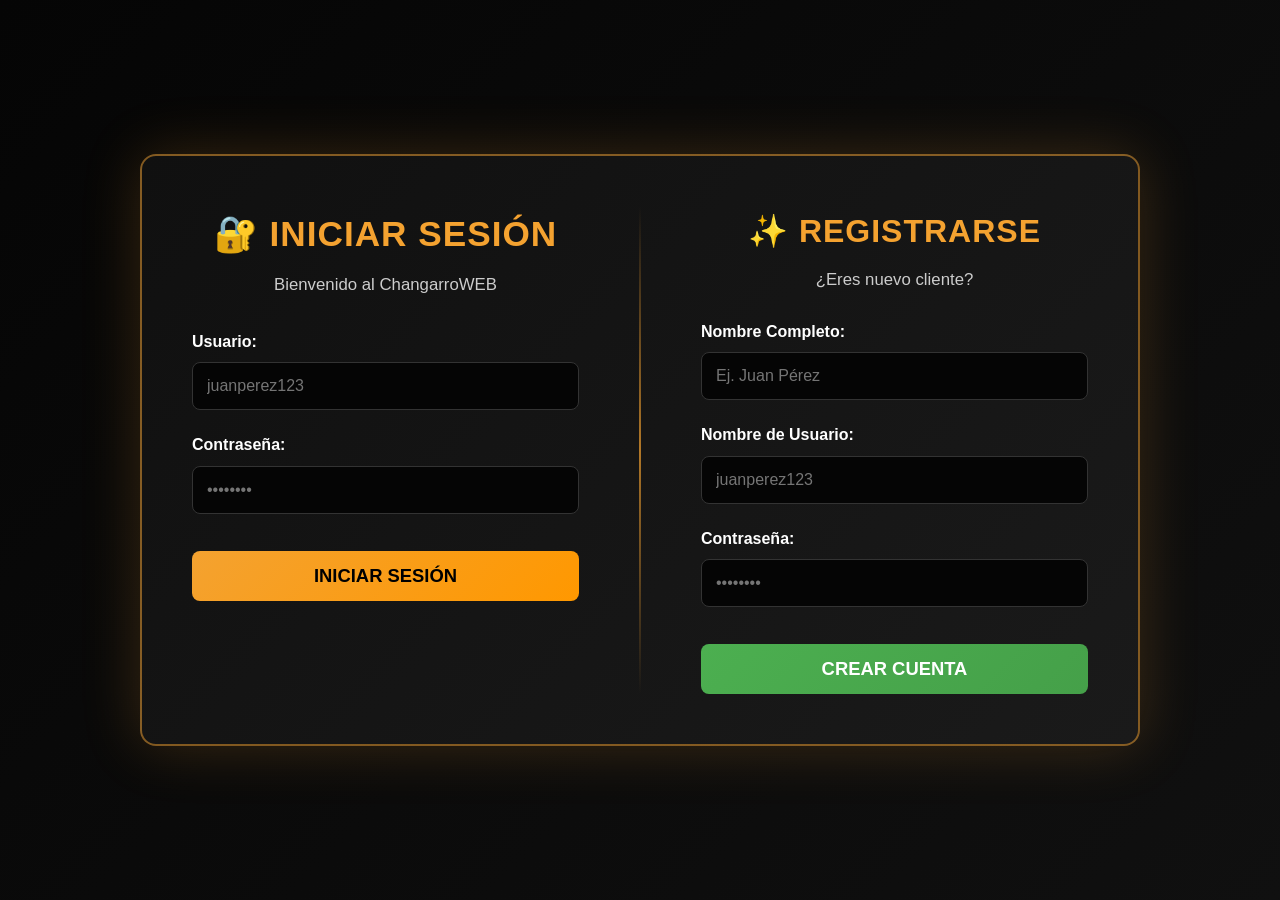
<file: admin.html>
<!DOCTYPE html>
<html lang="es">
<head>
    <meta charset="UTF-8">
    <meta name="viewport" content="width=device-width, initial-scale=1.0">
    <title>ChangarroWEB - Panel Admin</title>
    <link rel="stylesheet" href="style.css">
    <link rel="stylesheet" href="admin.css">
    <script src="admin.js" defer></script>
</head>
<body>
    <!-- LOGIN -->
    <div id="login-container" class="login-container active">
        <div class="login-box">
            <div class="login-flex">
                
                <div class="login-column">
                    <h1>🔐 INICIAR SESIÓN</h1>
                    <p>Bienvenido al ChangarroWEB</p>
                    <form onsubmit="iniciarSesion(event)">
                        <div class="form-group">
                            <label for="usuario">Usuario:</label>
                            <input type="text" id="usuario" placeholder="juanperez123" required>
                        </div>
                        <div class="form-group">
                            <label for="contraseña">Contraseña:</label>
                            <input type="password" id="contraseña" placeholder="••••••••" required>
                        </div>
                        <button type="submit" class="btn-login">Iniciar Sesión</button>
                    </form>
                </div>

                <div class="login-divider"></div>

                <div class="login-column">
                    <h1 style="color: #f4a230; text-align: center; font-size: 2em; margin-bottom: 10px;">✨ REGISTRARSE</h1>
                    <p style="text-align: center; color: #cccccc; margin-bottom: 25px;">¿Eres nuevo cliente?</p>
                    <form onsubmit="registrarUsuario(event)">
                        <div class="form-group">
                            <label for="reg-nombre">Nombre Completo:</label>
                            <input type="text" id="reg-nombre" placeholder="Ej. Juan Pérez" required>
                        </div>
                        <div class="form-group">
                            <label for="reg-usuario">Nombre de Usuario:</label>
                            <input type="text" id="reg-usuario" placeholder="juanperez123" required>
                        </div>
                        <div class="form-group">
                            <label for="reg-contraseña">Contraseña:</label>
                            <input type="password" id="reg-contraseña" placeholder="••••••••" required>
                        </div>
                        <button type="submit" class="btn-login" style="background: linear-gradient(135deg, #4caf50 0%, #45a049 100%); color: white;">Crear Cuenta</button>
                    </form>
                </div>

            </div>
        </div>
    </div>

    <!-- PANEL ADMIN -->
    <div id="admin-container" class="admin-container">
        <header class="admin-header">
            <h1>🎨 ChangarroWEB - Panel de Control</h1>
            <button class="btn-logout" onclick="cerrarSesion()">🚪 Cerrar Sesión</button>
        </header>

        <nav class="admin-nav">
            <button class="nav-btn active" onclick="mostrarSeccion('dashboard')">📊 Dashboard</button>
            <button class="nav-btn" onclick="mostrarSeccion('productos')">📦 Productos</button>
            <button class="nav-btn" onclick="mostrarSeccion('ordenes')">🛒 Órdenes Recibidas</button>
        </nav>

        <!-- DASHBOARD -->
        <section id="dashboard" class="admin-section active">
            <h2>📊 Dashboard</h2>
            <div class="stats-grid">
                <div class="stat-card">
                    <h3>Total de Productos</h3>
                    <p class="stat-numero" id="total-productos">0</p>
                </div>
                <div class="stat-card">
                    <h3>Órdenes Recibidas</h3>
                    <p class="stat-numero" id="total-ordenes">0</p>
                </div>
                <div class="stat-card">
                    <h3>Ingresos</h3>
                    <p class="stat-numero" id="total-ingresos">$0.00</p>
                </div>
                <div class="stat-card">
                    <h3>Stock Bajo</h3>
                    <p class="stat-numero alerta" id="stock-bajo">0</p>
                </div>
            </div>
        </section>

        <!-- GESTIÓN DE PRODUCTOS -->
        <section id="productos" class="admin-section">
            <div class="productos-header">
                <h2>📦 Gestión de Productos</h2>
                <button class="btn-primario" onclick="mostrarFormularioProducto()">➕ Nuevo Producto</button>
            </div>

            <!-- Formulario de producto -->
            <div id="formulario-producto" class="formulario-producto hidden">
                <h3 id="formulario-titulo">Agregar Nuevo Producto</h3>
                <form onsubmit="guardarProducto(event)">
                    <div class="form-row">
                        <div class="form-group">
                            <label for="prod-titulo">Título:</label>
                            <input type="text" id="prod-titulo" required>
                        </div>
                        <div class="form-group">
                            <label for="prod-type">Tipo:</label>
                            <select id="prod-type" required>
                                <option value="">Selecciona tipo</option>
                                <option value="Poster">Poster</option>
                                <option value="Postal">Postal</option>
                                <option value="Mini Poster">Mini Poster</option>
                                <option value="Botón">Botón</option>
                                <option value="Sticker">Sticker</option>
                                <option value="Pin">Pin</option>
                            </select>
                        </div>
                    </div>

                    <div class="form-row">
                        <div class="form-group">
                            <label for="prod-category">Categoría:</label>
                            <select id="prod-category" required>
                                <option value="">Selecciona categoría</option>
                                <option value="Anime">Anime</option>
                                <option value="Peliculas">Películas</option>
                                <option value="Animalitos">Animalitos</option>
                                <option value="Paisajes">Paisajes</option>
                                <option value="Vehiculos">Vehículos</option>
                                <option value="Series">Series</option>
                                <option value="Caricaturas">Caricaturas</option>
                                <option value="Musica">Música</option>
                                <option value="Videojuegos">Videojuegos</option>
                            </select>
                        </div>
                        <div class="form-group">
                            <label for="prod-precio">Precio:</label>
                            <input type="number" id="prod-precio" min="0" step="0.01" required>
                        </div>
                    </div>

                    <div class="form-row">
                        <div class="form-group">
                            <label for="prod-stock">Stock:</label>
                            <input type="number" id="prod-stock" min="0" required>
                        </div>
                    </div>

                    <div class="form-acciones">
                        <button type="submit" class="btn-primario">💾 Guardar Producto</button>
                        <button type="button" class="btn-secundario" onclick="cancelarFormulario()">❌ Cancelar</button>
                    </div>
                </form>
            </div>

            <!-- Lista de productos -->
            <div id="lista-productos" class="lista-productos"></div>
        </section>

        <!-- ÓRDENES RECIBIDAS -->
        <section id="ordenes" class="admin-section">
            <h2>🛒 Órdenes Recibidas</h2>
            <div id="lista-ordenes" class="lista-ordenes"></div>
        </section>
    </div>
</body>
</html>
</file>
<file: style.css>
* {
    margin: 0;
    padding: 0;
    box-sizing: border-box;
}

body {
    font-family: 'Segoe UI', Tahoma, Geneva, Verdana, sans-serif;
    background-color: #0a0a0a;
    color: #ffffff;
    line-height: 1.6;
}

/* Encabezado */
header {
    background: linear-gradient(135deg, #1a1a1a 0%, #2d2d2d 100%);
    border-bottom: 3px solid #f4a230;
    padding: 40px 20px;
    text-align: center;
    box-shadow: 0 4px 15px rgba(244, 162, 48, 0.15);
}

header h1 {
    font-size: 3em;
    color: #f4a230;
    text-transform: uppercase;
    letter-spacing: 3px;
    margin-bottom: 10px;
    font-weight: 700;
}

header p {
    font-size: 1.1em;
    color: #cccccc;
    font-weight: 300;
    margin-bottom: 20px;
}

.header-acciones {
    display: flex;
    gap: 15px;
    justify-content: center;
    flex-wrap: wrap;
}

.btn-carrito,
.btn-admin {
    padding: 12px 25px;
    background-color: #f4a230;
    color: #000000;
    border: none;
    border-radius: 50px;
    font-weight: 600;
    cursor: pointer;
    transition: all 0.3s ease;
    text-transform: uppercase;
    letter-spacing: 0.5px;
    text-decoration: none;
    display: inline-block;
}

.btn-carrito:hover,
.btn-admin:hover {
    background-color: #ff9800;
    transform: translateY(-2px);
    box-shadow: 0 6px 20px rgba(244, 162, 48, 0.5);
}

/* Botón de carga */
.btn-cargar {
    display: block;
    margin: 30px auto;
    padding: 15px 40px;
    background-color: #f4a230;
    color: #000000;
    border: none;
    border-radius: 50px;
    font-size: 1.1em;
    font-weight: 600;
    cursor: pointer;
    transition: all 0.3s ease;
    text-transform: uppercase;
    letter-spacing: 1px;
    box-shadow: 0 4px 15px rgba(244, 162, 48, 0.3);
}

.btn-cargar:hover {
    background-color: #ff9800;
    transform: translateY(-2px);
    box-shadow: 0 6px 20px rgba(244, 162, 48, 0.5);
}

.btn-cargar:active {
    transform: translateY(0);
}

/* Botones de filtro */
.botones-filtro {
    display: flex;
    flex-wrap: wrap;
    gap: 12px;
    margin: 30px 0;
    justify-content: center;
    padding: 20px;
    background: linear-gradient(135deg, #1a1a1a 0%, #242424 100%);
    border-radius: 12px;
    border: 1px solid #333333;
}

.btn-filtro {
    padding: 12px 24px;
    background-color: #2a2a2a;
    color: #ffffff;
    border: 2px solid #444444;
    border-radius: 30px;
    font-size: 0.95em;
    font-weight: 600;
    cursor: pointer;
    transition: all 0.3s ease;
    text-transform: uppercase;
    letter-spacing: 0.5px;
    white-space: nowrap;
}

.btn-filtro:hover {
    background-color: #333333;
    border-color: #f4a230;
    color: #f4a230;
    transform: translateY(-2px);
    box-shadow: 0 4px 12px rgba(244, 162, 48, 0.2);
}

.btn-filtro.active {
    background-color: #f4a230;
    color: #000000;
    border-color: #f4a230;
    box-shadow: 0 6px 20px rgba(244, 162, 48, 0.4);
    font-weight: 700;
}

.btn-filtro.active:hover {
    background-color: #ff9800;
    border-color: #ff9800;
    box-shadow: 0 8px 25px rgba(244, 162, 48, 0.5);
}

.btn-todos {
    background: linear-gradient(135deg, #f4a230 0%, #ff9800 100%);
    color: #000000;
    border-color: #f4a230;
    font-weight: 700;
}

.btn-todos:hover {
    background: linear-gradient(135deg, #ff9800 0%, #ffb84d 100%);
    border-color: #ff9800;
    transform: translateY(-3px);
    box-shadow: 0 8px 25px rgba(244, 162, 48, 0.5);
    color: #000000;
}

/* Contenedor principal */
.main-container {
    max-width: 1400px;
    margin: 0 auto;
    padding: 40px 20px;
}

/* Categorías */
.categoria {
    margin-bottom: 60px;
    opacity: 0;
    animation: fadeIn 0.6s ease forwards;
}

@keyframes fadeIn {
    from {
        opacity: 0;
        transform: translateY(20px);
    }
    to {
        opacity: 1;
        transform: translateY(0);
    }
}

.categoria:nth-child(1) { animation-delay: 0.1s; }
.categoria:nth-child(2) { animation-delay: 0.2s; }
.categoria:nth-child(3) { animation-delay: 0.3s; }
.categoria:nth-child(4) { animation-delay: 0.4s; }
.categoria:nth-child(5) { animation-delay: 0.5s; }
.categoria:nth-child(6) { animation-delay: 0.6s; }
.categoria:nth-child(7) { animation-delay: 0.7s; }

.categoria-titulo {
    font-size: 2em;
    color: #f4a230;
    text-transform: uppercase;
    border-bottom: 2px solid #f4a230;
    padding-bottom: 15px;
    margin-bottom: 30px;
    letter-spacing: 2px;
    font-weight: 700;
    position: relative;
    padding-left: 15px;
}

.categoria-titulo::before {
    content: '';
    position: absolute;
    left: 0;
    top: 50%;
    transform: translateY(-50%);
    width: 5px;
    height: 30px;
    background-color: #f4a230;
    border-radius: 3px;
}

/* Secciones por tipo */
.tipo-seccion {
    margin-bottom: 80px;
    opacity: 0;
    animation: fadeIn 0.6s ease forwards;
}

.tipo-titulo {
    font-size: 2.2em;
    color: #f4a230;
    text-transform: uppercase;
    border-bottom: 3px solid #f4a230;
    padding-bottom: 20px;
    margin-bottom: 40px;
    letter-spacing: 2px;
    font-weight: 700;
    position: relative;
    padding-left: 20px;
    text-shadow: 0 2px 4px rgba(244, 162, 48, 0.2);
}

.tipo-titulo::before {
    content: '';
    position: absolute;
    left: 0;
    top: 50%;
    transform: translateY(-50%);
    width: 6px;
    height: 35px;
    background: linear-gradient(135deg, #f4a230 0%, #ff9800 100%);
    border-radius: 3px;
}

/* Subtítulos de categoría dentro de cada tipo */
.categoria-subtitulo {
    font-size: 1.3em;
    color: #cccccc;
    text-transform: uppercase;
    border-bottom: 1px solid #444444;
    padding-bottom: 12px;
    margin: 30px 0 20px 0;
    letter-spacing: 1px;
    font-weight: 600;
    padding-left: 10px;
    border-left: 3px solid #f4a230;
}

/* Grid de productos */
.productos-grid {
    display: grid;
    grid-template-columns: repeat(auto-fill, minmax(250px, 1fr));
    gap: 25px;
    margin-bottom: 40px;
}

.producto {
    background: linear-gradient(135deg, #1a1a1a 0%, #252525 100%);
    border: 1px solid #333333;
    border-radius: 12px;
    overflow: hidden;
    transition: all 0.3s ease;
    cursor: pointer;
    box-shadow: 0 4px 10px rgba(0, 0, 0, 0.5);
}

.producto:hover {
    border-color: #f4a230;
    transform: translateY(-8px);
    box-shadow: 0 10px 30px rgba(244, 162, 48, 0.25);
}

.producto-imagen {
    width: 100%;
    height: 250px;
    object-fit: cover;
    background-color: #2d2d2d;
    transition: transform 0.3s ease;
}

.producto:hover .producto-imagen {
    transform: scale(1.05);
}

.producto-info {
    padding: 20px;
}

.producto-info h3 {
    font-size: 1.3em;
    margin-bottom: 10px;
    color: #ffffff;
    font-weight: 600;
}

.producto-info p {
    font-size: 0.95em;
    color: #cccccc;
    margin: 8px 0;
}

.producto-categoria {
    display: inline-block;
    background-color: #f4a230;
    color: #000000;
    padding: 5px 12px;
    border-radius: 20px;
    font-size: 0.8em;
    font-weight: 600;
    margin-top: 10px;
    text-transform: uppercase;
}

.producto-precio {
    font-size: 1.4em;
    color: #f4a230;
    font-weight: 700;
    margin-top: 15px;
}

.producto-stock {
    font-size: 0.9em;
    color: #999999;
    margin-top: 10px;
}

.stock-disponible {
    color: #4caf50;
}

.sin-stock {
    color: #f44336;
}

/* Estado de carga */
.loading {
    text-align: center;
    padding: 40px;
    color: #f4a230;
    font-size: 1.2em;
}

.spinner {
    border: 4px solid #333333;
    border-top: 4px solid #f4a230;
    border-radius: 50%;
    width: 40px;
    height: 40px;
    animation: spin 1s linear infinite;
    margin: 20px auto;
}

@keyframes spin {
    0% { transform: rotate(0deg); }
    100% { transform: rotate(360deg); }
}

/* Mensaje de error */
.error-message {
    background-color: #2d1a1a;
    border-left: 4px solid #f44336;
    color: #ff6b6b;
    padding: 20px;
    border-radius: 8px;
    margin: 20px;
    text-align: center;
    font-weight: 500;
}

/* Sin productos */
.sin-productos {
    text-align: center;
    padding: 40px 20px;
    color: #999999;
    font-size: 1.1em;
}

/* Footer */
footer {
    background: linear-gradient(135deg, #1a1a1a 0%, #2d2d2d 100%);
    border-top: 3px solid #f4a230;
    padding: 30px 20px;
    text-align: center;
    color: #cccccc;
    margin-top: 60px;
    font-size: 0.95em;
}

footer p {
    margin: 5px 0;
}

/* Modal de producto */
.modal-overlay {
    display: none;
    position: fixed;
    top: 0;
    left: 0;
    width: 100%;
    height: 100%;
    background-color: rgba(0, 0, 0, 0.8);
    z-index: 1000;
    opacity: 0;
    animation: fadeInOverlay 0.3s ease forwards;
    backdrop-filter: blur(4px);
}

.modal-overlay.active {
    display: flex;
    justify-content: center;
    align-items: center;
}

@keyframes fadeInOverlay {
    from {
        opacity: 0;
    }
    to {
        opacity: 1;
    }
}

.modal-contenido {
    background: linear-gradient(135deg, #1a1a1a 0%, #2d2d2d 100%);
    border: 2px solid #f4a230;
    border-radius: 16px;
    padding: 40px;
    max-width: 900px;
    width: 90%;
    max-height: 90vh;
    overflow-y: auto;
    position: relative;
    box-shadow: 0 0 50px rgba(244, 162, 48, 0.3), 0 0 100px rgba(244, 162, 48, 0.1);
    animation: slideIn 0.4s ease forwards;
}

@keyframes slideIn {
    from {
        transform: scale(0.9) translateY(20px);
        opacity: 0;
    }
    to {
        transform: scale(1) translateY(0);
        opacity: 1;
    }
}

.modal-cerrar {
    position: absolute;
    top: 20px;
    right: 20px;
    background-color: #f4a230;
    color: #000000;
    border: none;
    width: 40px;
    height: 40px;
    border-radius: 50%;
    font-size: 1.5em;
    cursor: pointer;
    transition: all 0.3s ease;
    font-weight: bold;
    display: flex;
    align-items: center;
    justify-content: center;
}

.modal-cerrar:hover {
    background-color: #ff9800;
    transform: rotate(90deg) scale(1.1);
}

.modal-grid {
    display: grid;
    grid-template-columns: 1fr 1fr;
    gap: 40px;
    align-items: start;
}

.modal-imagen-container {
    display: flex;
    justify-content: center;
    align-items: center;
    background-color: #0a0a0a;
    border-radius: 12px;
    padding: 20px;
    border: 1px solid #333333;
}

.modal-imagen {
    width: 100%;
    max-width: 400px;
    border-radius: 8px;
    box-shadow: 0 8px 30px rgba(244, 162, 48, 0.2);
}

.modal-info {
    display: flex;
    flex-direction: column;
    gap: 20px;
}

.modal-info h2 {
    font-size: 2em;
    color: #ffffff;
    margin: 0;
    font-weight: 700;
    line-height: 1.2;
}

.modal-info p {
    margin: 0;
    color: #cccccc;
    font-size: 1em;
}

#modal-categoria {
    font-size: 1.1em;
    color: #f4a230;
    font-weight: 600;
    text-transform: uppercase;
}

#modal-tipo {
    background-color: #2d2d2d;
    padding: 10px 15px;
    border-radius: 6px;
    border-left: 3px solid #f4a230;
    font-weight: 600;
    color: #cccccc;
}

.modal-precio-section {
    display: flex;
    align-items: baseline;
    gap: 10px;
}

.modal-precio {
    font-size: 2.2em;
    color: #f4a230;
    font-weight: 700;
}

.modal-stock {
    font-size: 1.1em;
    font-weight: 600;
    padding: 10px 15px;
    background-color: #2d2d2d;
    border-radius: 6px;
    border-left: 3px solid #4caf50;
}

.modal-stock.sin-stock {
    border-left-color: #f44336;
    color: #ff6b6b;
}

.modal-descripcion {
    font-size: 1em;
    color: #999999;
    line-height: 1.6;
    padding-top: 20px;
    border-top: 1px solid #333333;
}

.btn-comprar {
    padding: 15px 30px;
    background: linear-gradient(135deg, #f4a230 0%, #ff9800 100%);
    color: #000000;
    border: none;
    border-radius: 8px;
    font-size: 1.1em;
    font-weight: 700;
    cursor: pointer;
    transition: all 0.3s ease;
    text-transform: uppercase;
    letter-spacing: 1px;
    margin-top: 20px;
    width: 100%;
}

.btn-comprar:hover {
    transform: translateY(-3px);
    box-shadow: 0 8px 25px rgba(244, 162, 48, 0.4);
    background: linear-gradient(135deg, #ff9800 0%, #ffb84d 100%);
}

.btn-comprar:active {
    transform: translateY(-1px);
}

/* Modal del Carrito */
.modal-carrito-contenido {
    background: linear-gradient(135deg, #1a1a1a 0%, #2d2d2d 100%);
    border: 2px solid #f4a230;
    border-radius: 16px;
    padding: 40px;
    max-width: 700px;
    width: 90%;
    max-height: 90vh;
    overflow-y: auto;
    position: relative;
    box-shadow: 0 0 50px rgba(244, 162, 48, 0.3);
    animation: slideIn 0.4s ease forwards;
}

.modal-carrito-contenido h2 {
    color: #f4a230;
    text-transform: uppercase;
    margin-top: 0;
    margin-bottom: 30px;
    border-bottom: 2px solid #f4a230;
    padding-bottom: 15px;
}

.carrito-items {
    margin-bottom: 30px;
}

.carrito-item {
    background-color: #0a0a0a;
    border: 1px solid #333333;
    border-radius: 8px;
    padding: 15px;
    margin-bottom: 15px;
    display: flex;
    gap: 15px;
    align-items: flex-start;
}

.carrito-item-imagen {
    width: 80px;
    height: 80px;
    object-fit: cover;
    border-radius: 6px;
    flex-shrink: 0;
}

.carrito-item-info {
    flex: 1;
}

.carrito-item-titulo {
    color: #ffffff;
    font-weight: 600;
    margin: 0 0 5px 0;
}

.carrito-item-precio {
    color: #f4a230;
    font-weight: 700;
    font-size: 1.1em;
}

.carrito-item-controles {
    display: flex;
    gap: 10px;
    align-items: center;
    margin-top: 10px;
}

.cantidad-input {
    width: 60px;
    padding: 5px;
    background-color: #1a1a1a;
    border: 1px solid #333333;
    color: #ffffff;
    border-radius: 4px;
    text-align: center;
}

.btn-eliminar-item {
    padding: 5px 10px;
    background-color: #f44336;
    color: #ffffff;
    border: none;
    border-radius: 4px;
    cursor: pointer;
    font-size: 0.9em;
    transition: all 0.3s ease;
}

.btn-eliminar-item:hover {
    background-color: #d32f2f;
}

.carrito-vacio {
    text-align: center;
    padding: 60px 20px;
    color: #999999;
    font-size: 1.2em;
}

.carrito-resumen {
    background-color: #0a0a0a;
    border: 1px solid #333333;
    border-radius: 8px;
    padding: 20px;
    margin-bottom: 20px;
}

.carrito-resumen.hidden {
    display: none;
}

.resumen-total {
    margin-bottom: 20px;
    text-align: right;
}

.resumen-total p {
    color: #cccccc;
    margin: 5px 0;
    font-size: 1.1em;
}

.total-final {
    color: #f4a230;
    font-size: 1.4em;
    font-weight: 700;
    padding-top: 10px;
    border-top: 1px solid #333333;
}

.formulario-orden {
    background-color: #1a1a1a;
    border: 1px solid #333333;
    border-radius: 8px;
    padding: 20px;
    margin-top: 20px;
}

.formulario-orden h3 {
    color: #f4a230;
    margin-top: 0;
    margin-bottom: 15px;
}

.form-order {
    display: flex;
    flex-direction: column;
    gap: 12px;
    margin-bottom: 15px;
}

.form-order input,
.form-order textarea {
    padding: 12px;
    background-color: #0a0a0a;
    border: 1px solid #333333;
    border-radius: 6px;
    color: #ffffff;
    font-family: inherit;
    font-size: 1em;
}

.form-order input:focus,
.form-order textarea:focus {
    outline: none;
    border-color: #f4a230;
    box-shadow: 0 0 10px rgba(244, 162, 48, 0.2);
}

.btn-primario-carrito {
    width: 100%;
    padding: 15px;
    background: linear-gradient(135deg, #f4a230 0%, #ff9800 100%);
    color: #000000;
    border: none;
    border-radius: 8px;
    font-weight: 700;
    font-size: 1.1em;
    cursor: pointer;
    transition: all 0.3s ease;
    text-transform: uppercase;
    letter-spacing: 1px;
}

.btn-primario-carrito:hover {
    transform: translateY(-2px);
    box-shadow: 0 8px 25px rgba(244, 162, 48, 0.4);
}

.modal-cantidad {
    margin: 20px 0;
    display: flex;
    align-items: center;
    gap: 10px;
}

.modal-cantidad label {
    color: #cccccc;
    font-weight: 600;
}

.modal-cantidad input {
    width: 80px;
    padding: 8px;
    background-color: #0a0a0a;
    border: 1px solid #333333;
    color: #ffffff;
    border-radius: 6px;
    text-align: center;
    font-size: 1em;
}

/* Responsive */
@media (max-width: 768px) {
    header h1 {
        font-size: 2em;
    }

    .productos-grid {
        grid-template-columns: repeat(auto-fill, minmax(200px, 1fr));
        gap: 15px;
    }

    .categoria-titulo {
        font-size: 1.5em;
    }

    .btn-cargar {
        padding: 12px 30px;
        font-size: 1em;
    }
}

@media (max-width: 480px) {
    header h1 {
        font-size: 1.5em;
        letter-spacing: 1px;
    }

    .productos-grid {
        grid-template-columns: 1fr;
    }

    .categoria-titulo {
        font-size: 1.3em;
    }
}

/* Regla global para ocultar elementos de la interfaz */
.hidden {
    display: none !important;
}
</file>
<file: admin.css>
/* ESTILOS ADMIN */

/* ========================================================= */
/* --- LOGIN HORIZONTAL (AMPLIO Y SIN CORTES) --- */
/* ========================================================= */
.login-container {
    display: none;
    position: fixed;
    top: 0;
    left: 0;
    width: 100%;
    height: 100%;
    background: linear-gradient(135deg, #050505 0%, #101010 100%);
    display: flex;
    justify-content: center;
    align-items: center;
    z-index: 2000;
    overflow-y: auto; /* Permite hacer scroll si la pantalla es muy pequeña */
    padding: 40px 20px;
}

.login-container.active {
    display: flex;
}

.login-box {
    background: linear-gradient(135deg, #101010 0%, #1a1a1a 100%);
    border: 2px solid rgba(244, 162, 48, 0.5);
    border-radius: 16px;
    padding: 50px;
    max-width: 1000px; /* Ancho expandido para que quepan ambos formularios */
    width: 95%;
    box-shadow: 0 0 60px rgba(244, 162, 48, 0.2);
    animation: fadeIn 0.4s ease-out;
}

.login-flex {
    display: flex;
    flex-direction: row; /* Fuerza la dirección horizontal */
    gap: 60px;
    align-items: flex-start;
}

.login-column {
    flex: 1; /* Ambas columnas toman el 50% */
    display: flex;
    flex-direction: column;
}

.login-divider {
    width: 2px;
    background: linear-gradient(to bottom, transparent, rgba(244, 162, 48, 0.7), transparent);
    align-self: stretch;
}

.login-box h1 {
    color: #f4a230;
    text-align: center;
    font-size: 2.2em;
    margin-bottom: 10px;
    text-transform: uppercase;
    letter-spacing: 1px;
}

.login-box p {
    text-align: center;
    color: #cccccc;
    margin-bottom: 30px;
    font-size: 1.05em;
}

.form-group {
    margin-bottom: 22px;
}

.form-group label {
    display: block;
    color: #ffffff;
    font-weight: 600;
    margin-bottom: 8px;
}

.form-group input,
.form-group select,
.form-group textarea {
    width: 100%;
    padding: 14px;
    background-color: #050505;
    border: 1px solid #333333;
    border-radius: 8px;
    color: #ffffff;
    font-family: inherit;
    font-size: 1em;
}

.form-group input:focus,
.form-group select:focus,
.form-group textarea:focus {
    outline: none;
    border-color: #f4a230;
    box-shadow: 0 0 12px rgba(244, 162, 48, 0.2);
}

.btn-login {
    width: 100%;
    padding: 14px;
    background: linear-gradient(135deg, #f4a230 0%, #ff9800 100%);
    color: #000000;
    border: none;
    border-radius: 8px;
    font-size: 1.15em;
    font-weight: 700;
    cursor: pointer;
    transition: all 0.3s ease;
    margin-top: 15px;
    text-transform: uppercase;
}

.btn-login:hover {
    transform: translateY(-2px);
    box-shadow: 0 8px 25px rgba(244, 162, 48, 0.4);
}

.login-info {
    text-align: center;
    color: #999999;
    font-size: 0.9em;
    margin-top: 20px;
    padding-top: 20px;
    border-top: 1px solid #333333;
}


/* ========================================================= */
/* ADMIN CONTAINER Y SECCIONES (TUS ESTILOS ORIGINALES) */
/* ========================================================= */
.admin-container {
    display: none;
    background-color: #0a0a0a;
    color: #ffffff;
    min-height: 100vh;
}

.admin-container.active {
    display: block;
}

.admin-header {
    background: linear-gradient(135deg, #1a1a1a 0%, #2d2d2d 100%);
    border-bottom: 3px solid #f4a230;
    padding: 20px;
    display: flex;
    justify-content: space-between;
    align-items: center;
    position: sticky;
    top: 0;
    z-index: 100;
    box-shadow: 0 4px 15px rgba(244, 162, 48, 0.15);
}

.admin-header h1 {
    color: #f4a230;
    margin: 0;
    font-size: 1.8em;
}

.btn-logout {
    padding: 10px 20px;
    background-color: #f44336;
    color: #ffffff;
    border: none;
    border-radius: 6px;
    cursor: pointer;
    font-weight: 600;
    transition: all 0.3s ease;
}

.btn-logout:hover {
    background-color: #d32f2f;
    transform: translateY(-2px);
}

/* NAVEGACIÓN */
.admin-nav {
    background-color: #1a1a1a;
    border-bottom: 1px solid #333333;
    padding: 15px 20px;
    display: flex;
    gap: 10px;
    position: sticky;
    top: 76px;
    z-index: 99;
}

.nav-btn {
    padding: 10px 20px;
    background-color: #2d2d2d;
    color: #cccccc;
    border: 1px solid #444444;
    border-radius: 6px;
    cursor: pointer;
    font-weight: 600;
    transition: all 0.3s ease;
}

.nav-btn:hover {
    background-color: #333333;
    border-color: #f4a230;
    color: #f4a230;
}

.nav-btn.active {
    background-color: #f4a230;
    color: #000000;
    border-color: #f4a230;
}

/* SECCIONES */
.admin-section {
    display: none;
    padding: 30px 20px;
    max-width: 1400px;
    margin: 0 auto;
    animation: fadeIn 0.3s ease;
}

.admin-section.active {
    display: block;
}

.admin-section h2 {
    font-size: 2em;
    color: #f4a230;
    margin-bottom: 30px;
    text-transform: uppercase;
    border-bottom: 2px solid #f4a230;
    padding-bottom: 15px;
}

/* DASHBOARD */
.stats-grid {
    display: grid;
    grid-template-columns: repeat(auto-fit, minmax(250px, 1fr));
    gap: 20px;
    margin-top: 20px;
}

.stat-card {
    background: linear-gradient(135deg, #1a1a1a 0%, #2d2d2d 100%);
    border: 1px solid #333333;
    border-radius: 12px;
    padding: 25px;
    text-align: center;
    transition: all 0.3s ease;
}

.stat-card:hover {
    border-color: #f4a230;
    box-shadow: 0 6px 20px rgba(244, 162, 48, 0.2);
    transform: translateY(-5px);
}

.stat-card h3 {
    color: #cccccc;
    font-size: 0.95em;
    margin: 0 0 15px 0;
    text-transform: uppercase;
    font-weight: 600;
}

.stat-numero {
    font-size: 2.5em;
    color: #f4a230;
    font-weight: 700;
    margin: 0;
}

.stat-numero.alerta {
    color: #ff6b6b;
}

/* GESTIÓN DE PRODUCTOS */
.productos-header {
    display: flex;
    justify-content: space-between;
    align-items: center;
    margin-bottom: 30px;
}

.productos-header h2 {
    margin: 0;
}

.btn-primario {
    padding: 12px 24px;
    background: linear-gradient(135deg, #f4a230 0%, #ff9800 100%);
    color: #000000;
    border: none;
    border-radius: 6px;
    font-weight: 700;
    cursor: pointer;
    transition: all 0.3s ease;
    font-size: 1em;
}

.btn-primario:hover {
    transform: translateY(-2px);
    box-shadow: 0 6px 20px rgba(244, 162, 48, 0.4);
}

.btn-secundario {
    padding: 10px 20px;
    background-color: #333333;
    color: #cccccc;
    border: 1px solid #444444;
    border-radius: 6px;
    font-weight: 600;
    cursor: pointer;
    transition: all 0.3s ease;
}

.btn-secundario:hover {
    background-color: #444444;
    color: #ffffff;
}

/* FORMULARIO DE PRODUCTO */
.formulario-producto {
    background: linear-gradient(135deg, #1a1a1a 0%, #2d2d2d 100%);
    border: 1px solid #333333;
    border-radius: 12px;
    padding: 25px;
    margin-bottom: 30px;
}

.formulario-producto.hidden {
    display: none;
}

.formulario-producto h3 {
    color: #f4a230;
    font-size: 1.5em;
    margin-top: 0;
    margin-bottom: 20px;
}

.form-row {
    display: grid;
    grid-template-columns: repeat(auto-fit, minmax(250px, 1fr));
    gap: 15px;
    margin-bottom: 15px;
}

.formulario-producto textarea {
    resize: vertical;
}

.form-acciones {
    display: flex;
    gap: 10px;
    margin-top: 20px;
    justify-content: flex-end;
}

/* LISTA DE PRODUCTOS */
.lista-productos {
    display: grid;
    grid-template-columns: repeat(auto-fill, minmax(300px, 1fr));
    gap: 20px;
}

.producto-admin {
    background: linear-gradient(135deg, #1a1a1a 0%, #2d2d2d 100%);
    border: 1px solid #333333;
    border-radius: 12px;
    overflow: hidden;
    transition: all 0.3s ease;
}

.producto-admin:hover {
    border-color: #f4a230;
    box-shadow: 0 8px 25px rgba(244, 162, 48, 0.2);
    transform: translateY(-5px);
}

.producto-admin-imagen {
    width: 100%;
    height: 200px;
    object-fit: cover;
    background-color: #0a0a0a;
}

.producto-admin-info {
    padding: 15px;
}

.producto-admin-info h4 {
    color: #ffffff;
    margin: 0 0 8px 0;
    font-size: 1.1em;
}

.producto-admin-info p {
    color: #999999;
    margin: 5px 0;
    font-size: 0.9em;
}

.producto-admin-precio {
    color: #f4a230;
    font-size: 1.3em;
    font-weight: 700;
    margin: 10px 0;
}

.producto-admin-stock {
    padding: 8px 12px;
    background-color: #0a0a0a;
    border-radius: 6px;
    font-size: 0.9em;
    margin-bottom: 10px;
    font-weight: 600;
}

.stock-ok {
    color: #4caf50;
}

.stock-bajo {
    color: #ff9800;
}

.stock-agotado {
    color: #f44336;
}

.producto-admin-acciones {
    display: flex;
    gap: 8px;
    margin-top: 12px;
}

.btn-editar,
.btn-eliminar {
    flex: 1;
    padding: 8px;
    border: none;
    border-radius: 6px;
    cursor: pointer;
    font-weight: 600;
    transition: all 0.3s ease;
    font-size: 0.9em;
}

.btn-editar {
    background-color: #2196F3;
    color: #ffffff;
}

.btn-editar:hover {
    background-color: #1976D2;
    transform: translateY(-2px);
}

.btn-eliminar {
    background-color: #f44336;
    color: #ffffff;
}

.btn-eliminar:hover {
    background-color: #d32f2f;
    transform: translateY(-2px);
}

/* ÓRDENES */
.lista-ordenes {
    display: grid;
    gap: 20px;
}

.orden-card {
    background: linear-gradient(135deg, #1a1a1a 0%, #2d2d2d 100%);
    border: 1px solid #333333;
    border-radius: 12px;
    padding: 20px;
    transition: all 0.3s ease;
}

.orden-card:hover {
    border-color: #f4a230;
    box-shadow: 0 8px 25px rgba(244, 162, 48, 0.2);
}

.orden-header {
    display: flex;
    justify-content: space-between;
    align-items: center;
    margin-bottom: 15px;
    padding-bottom: 15px;
    border-bottom: 1px solid #333333;
}

.orden-id {
    color: #f4a230;
    font-weight: 700;
    font-size: 1.1em;
}

.orden-estado {
    padding: 6px 12px;
    border-radius: 20px;
    font-weight: 600;
    font-size: 0.85em;
    text-transform: uppercase;
}

.estado-pendiente {
    background-color: #ff9800;
    color: #000000;
}

.estado-confirmada {
    background-color: #4caf50;
    color: #ffffff;
}

.estado-completada {
    background-color: #2196F3;
    color: #ffffff;
}

.orden-productos {
    margin: 15px 0;
}

.orden-producto-item {
    display: flex;
    justify-content: space-between;
    align-items: center;
    padding: 10px 0;
    border-bottom: 1px solid #2d2d2d;
}

.orden-producto-nombre {
    color: #cccccc;
    flex: 1;
}

.orden-producto-cantidad {
    color: #f4a230;
    font-weight: 600;
    margin: 0 20px;
}

.orden-producto-precio {
    color: #4caf50;
    font-weight: 700;
}

.sin-ordenes {
    text-align: center;
    color: #999999;
    padding: 40px 20px;
    font-size: 1.1em;
}

.sin-productos {
    text-align: center;
    color: #999999;
    padding: 40px 20px;
    font-size: 1.1em;
}

/* Botón completar orden */
.btn-completar-orden {
    padding: 10px 20px;
    background: linear-gradient(135deg, #4caf50 0%, #45a049 100%);
    color: #ffffff;
    border: none;
    border-radius: 6px;
    font-weight: 700;
    cursor: pointer;
    transition: all 0.3s ease;
    text-transform: uppercase;
    letter-spacing: 0.5px;
    font-size: 0.9em;
}

.btn-completar-orden:hover {
    transform: translateY(-2px);
    box-shadow: 0 6px 15px rgba(76, 175, 80, 0.3);
    background: linear-gradient(135deg, #45a049 0%, #3d8b40 100%);
}

.btn-completar-orden:disabled {
    opacity: 0.5;
    cursor: not-allowed;
    transform: none;
}

/* ========================================================= */
/* RESPONSIVE */
/* ========================================================= */
@media (max-width: 900px) {
    /* Si la pantalla es menor a 900px (tablets/celulares), los formularios se vuelven a apilar verticalmente */
    .login-flex {
        flex-direction: column;
        gap: 30px;
    }
    .login-divider {
        width: 100%;
        height: 2px;
        background: linear-gradient(to right, transparent, rgba(244, 162, 48, 0.7), transparent);
        margin: 10px 0;
    }
    .login-box {
        max-width: 500px;
        padding: 40px 20px;
    }
}

@media (max-width: 768px) {
    .admin-header {
        flex-direction: column;
        gap: 15px;
        text-align: center;
    }

    .admin-header h1 {
        font-size: 1.3em;
    }

    .admin-nav {
        flex-wrap: wrap;
        position: static;
    }

    .productos-header {
        flex-direction: column;
        gap: 15px;
    }

    .form-row {
        grid-template-columns: 1fr;
    }

    .lista-productos {
        grid-template-columns: 1fr;
    }

    .form-acciones {
        flex-direction: column;
    }

    .stats-grid {
        grid-template-columns: 1fr 1fr;
    }
}

@media (max-width: 480px) {
    .login-box {
        padding: 30px 20px;
    }

    .admin-section {
        padding: 20px 15px;
    }

    .stats-grid {
        grid-template-columns: 1fr;
    }

    .admin-section h2 {
        font-size: 1.5em;
    }
}

@keyframes fadeIn {
    from { opacity: 0; transform: translateY(10px); }
    to { opacity: 1; transform: translateY(0); }
}
</file>
